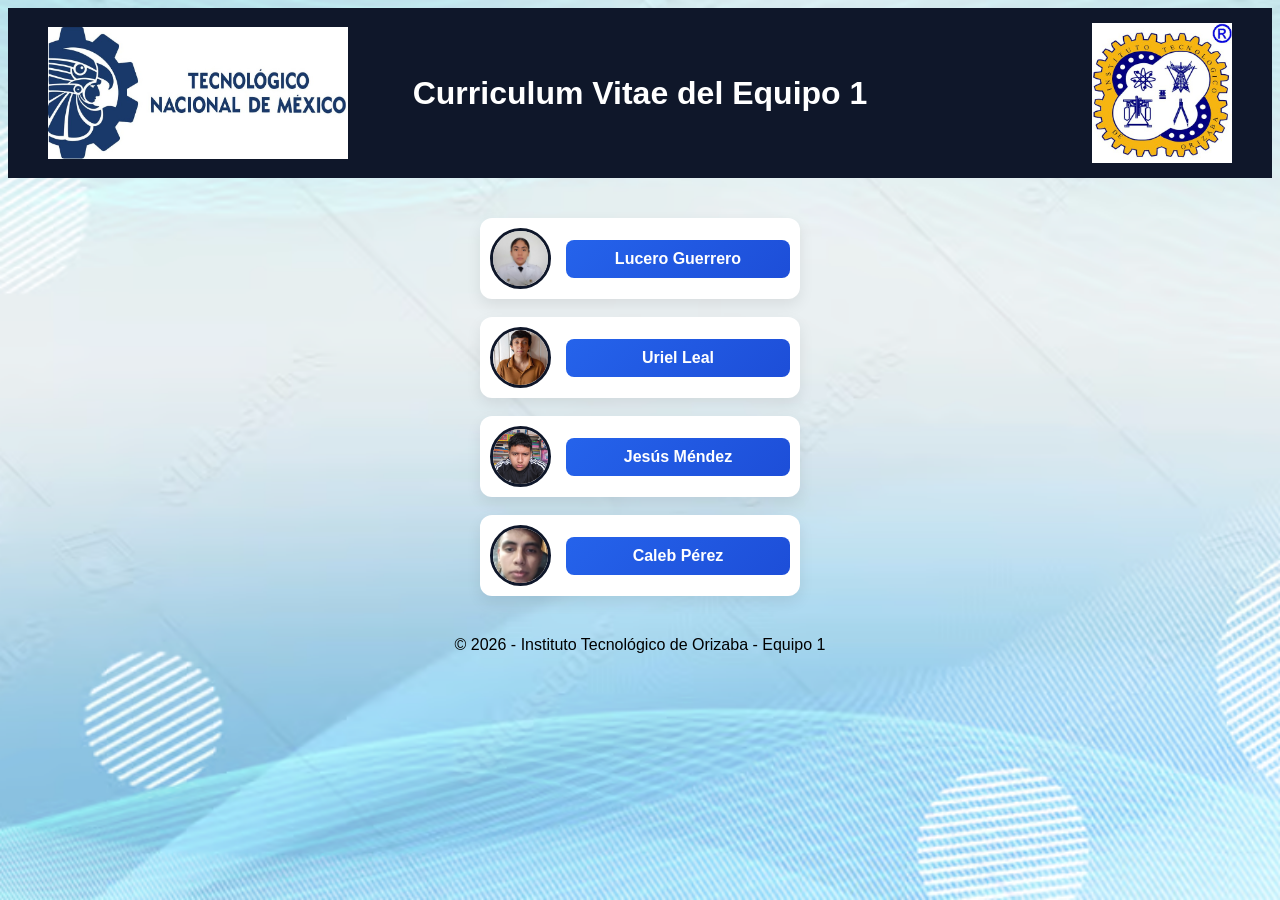
<file: index.html>
<!DOCTYPE html>
<html lang="es">
<head>
    <meta charset="UTF-8">
    <title>CV del Equipo</title>
    <link rel="stylesheet" href="estilos.css">
</head>
<body>

<header class="encabezado">
    <img src="tecnm.jpg" alt="TecNM" class="logo-izq">

    <h1>Curriculum Vitae del Equipo 1</h1>

    <img src="ito.jpg" alt="ITO" class="logo-der">
</header>

<nav class="menu">

    <div class="item">
        <img src="lucero.jpeg" class="foto-menu">
        <a href="lucero.html">Lucero Guerrero</a>
    </div>

    <div class="item">
        <img src="uriel.jpeg" class="foto-menu">
        <a href="uriel.html">Uriel Leal</a>
    </div>

    <div class="item">
        <img src="jesus.jpg" class="foto-menu">
        <a href="jesus.html">Jesús Méndez</a>
    </div>

    <div class="item">
        <img src="caleb.jpeg" class="foto-menu">
        <a href="caleb.html">Caleb Pérez</a>
    </div>

</nav>

<footer>
    <p>© 2026 - Instituto Tecnológico de Orizaba - Equipo 1</p>
</footer>

</body>
</html>
</file>
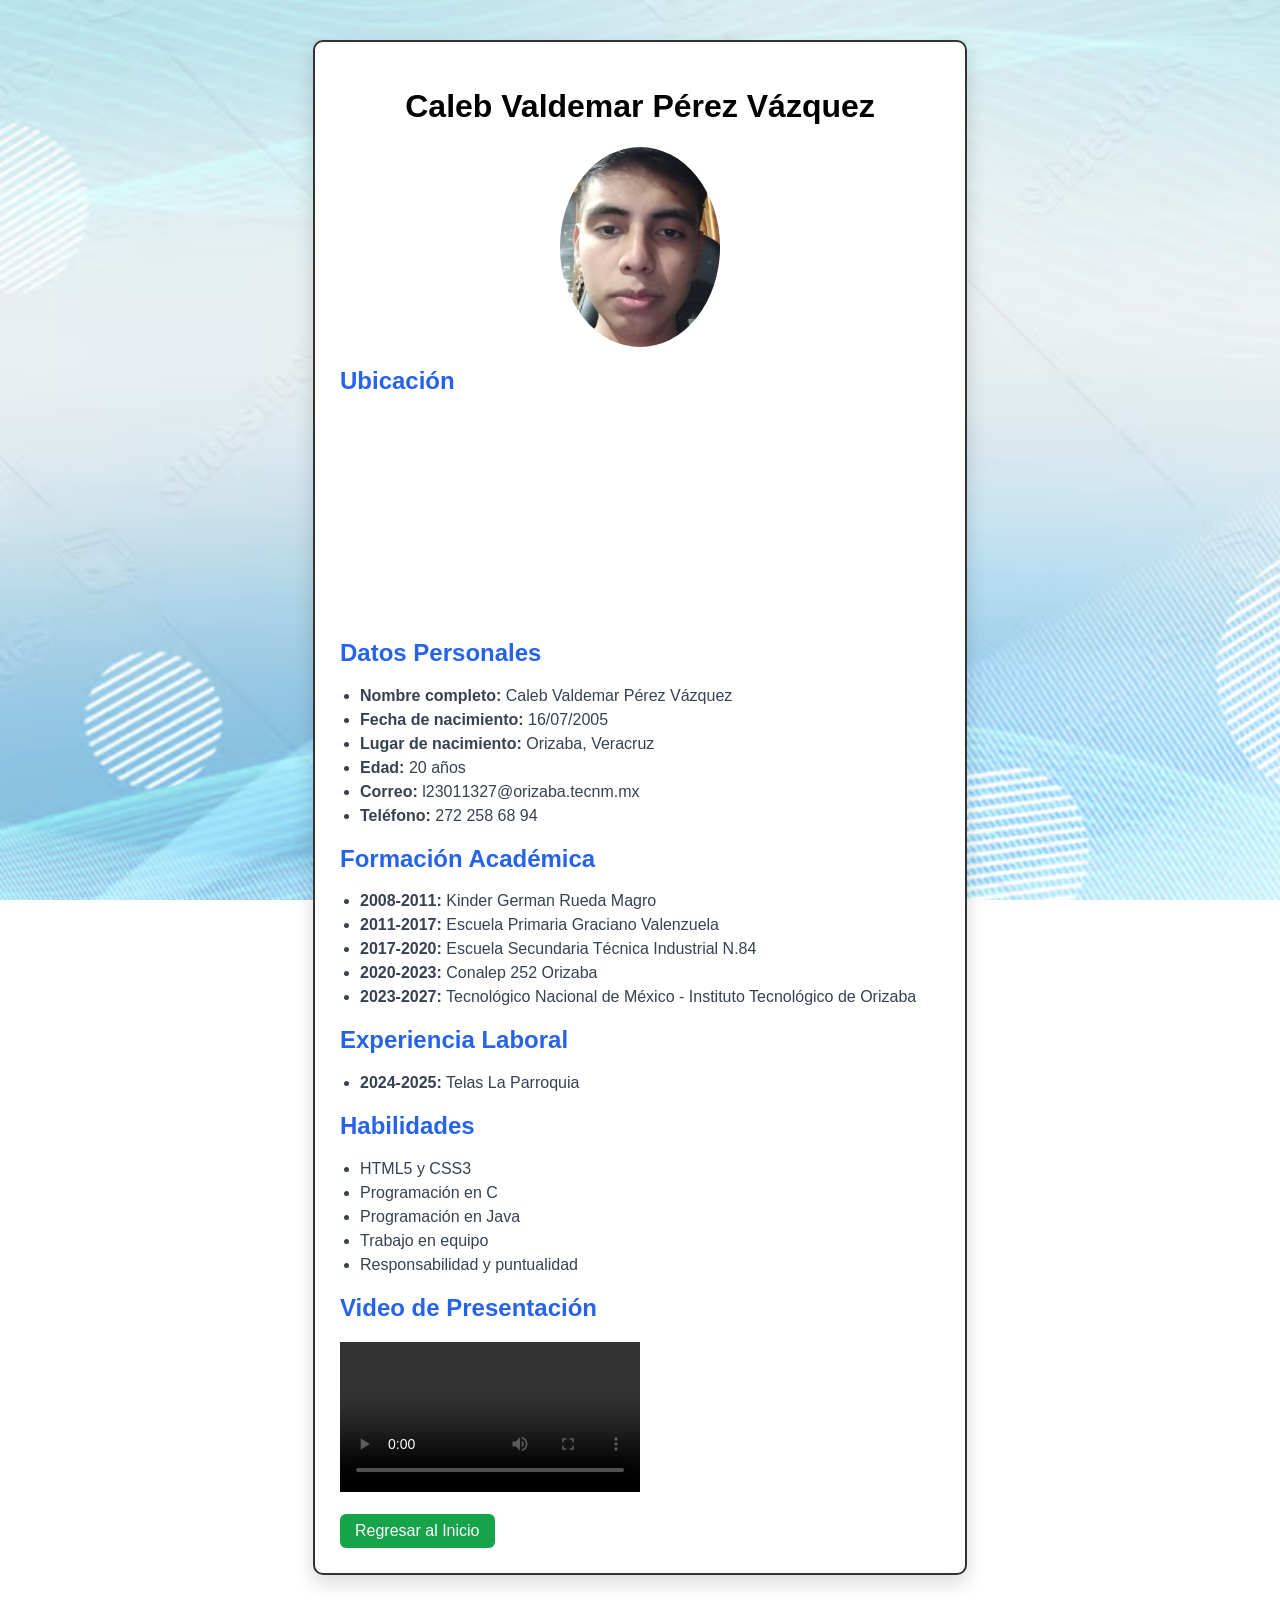
<file: caleb.html>
<!DOCTYPE html>
<html lang="es">
<head>
    <meta charset="UTF-8">
    <title>CV - Caleb Pérez</title>
    <link rel="stylesheet" href="estilos.css">
</head>
<body>

<div class="cv-container">

<h1>Caleb Valdemar Pérez Vázquez</h1>

<img src="caleb.jpeg" alt="Foto Caleb" class="foto">

<h2>Ubicación</h2>
<iframe 
    src="https://www.google.com/maps/embed?pb=!1m18!1m12!1m3!1d943.9393579055411!2d-97.10050755592123!3d18.853450358213177!2m3!1f0!2f0!3f0!3m2!1i1024!2i768!4f13.1!3m3!1m2!1s0x85c502af1e696df7%3A0x4b5aac31b21e0775!2sOte.%207-A%20264%2C%20entre%20Norte%2012A%20y%2014%2C%20Emiliano%20Zapata%2C%2094320%20Orizaba%2C%20Ver.!5e0!3m2!1ses-419!2smx!4v1772065568307!5m2!1ses-419!2smx" 
    width="300" 
    height="200" 
    style="border:0;" 
    allowfullscreen="" 
    loading="lazy" 
    referrerpolicy="no-referrer-when-downgrade">
</iframe>

<h2>Datos Personales</h2>
<ul>
    <li><strong>Nombre completo:</strong> Caleb Valdemar Pérez Vázquez</li>
    <li><strong>Fecha de nacimiento:</strong> 16/07/2005</li>
    <li><strong>Lugar de nacimiento:</strong> Orizaba, Veracruz</li>
    <li><strong>Edad:</strong> 20 años</li>
    <li><strong>Correo:</strong> l23011327@orizaba.tecnm.mx</li>
    <li><strong>Teléfono:</strong> 272 258 68 94</li>
</ul>

<h2>Formación Académica</h2>
<ul>
    <li><strong>2008-2011:</strong> Kinder German Rueda Magro</li>
    <li><strong>2011-2017:</strong> Escuela Primaria Graciano Valenzuela</li>
    <li><strong>2017-2020:</strong> Escuela Secundaria Técnica Industrial N.84</li>
    <li><strong>2020-2023:</strong> Conalep 252 Orizaba</li>
    <li><strong>2023-2027:</strong> Tecnológico Nacional de México - Instituto Tecnológico de Orizaba</li>
</ul>

<h2>Experiencia Laboral</h2>
<ul>
    <li><strong>2024-2025:</strong> Telas La Parroquia</li>
</ul>

<h2>Habilidades</h2>
<ul>
    <li>HTML5 y CSS3</li>
    <li>Programación en C</li>
    <li>Programación en Java</li>
    <li>Trabajo en equipo</li>
    <li>Responsabilidad y puntualidad</li>
</ul>

<h2>Video de Presentación</h2>
<video width="300" controls>
    <source src="caleb.mp4" type="video/mp4">
</video>

<br><br>
<a href="index.html" class="boton">Regresar al Inicio</a>

</div>

</body>
</html>
</file>
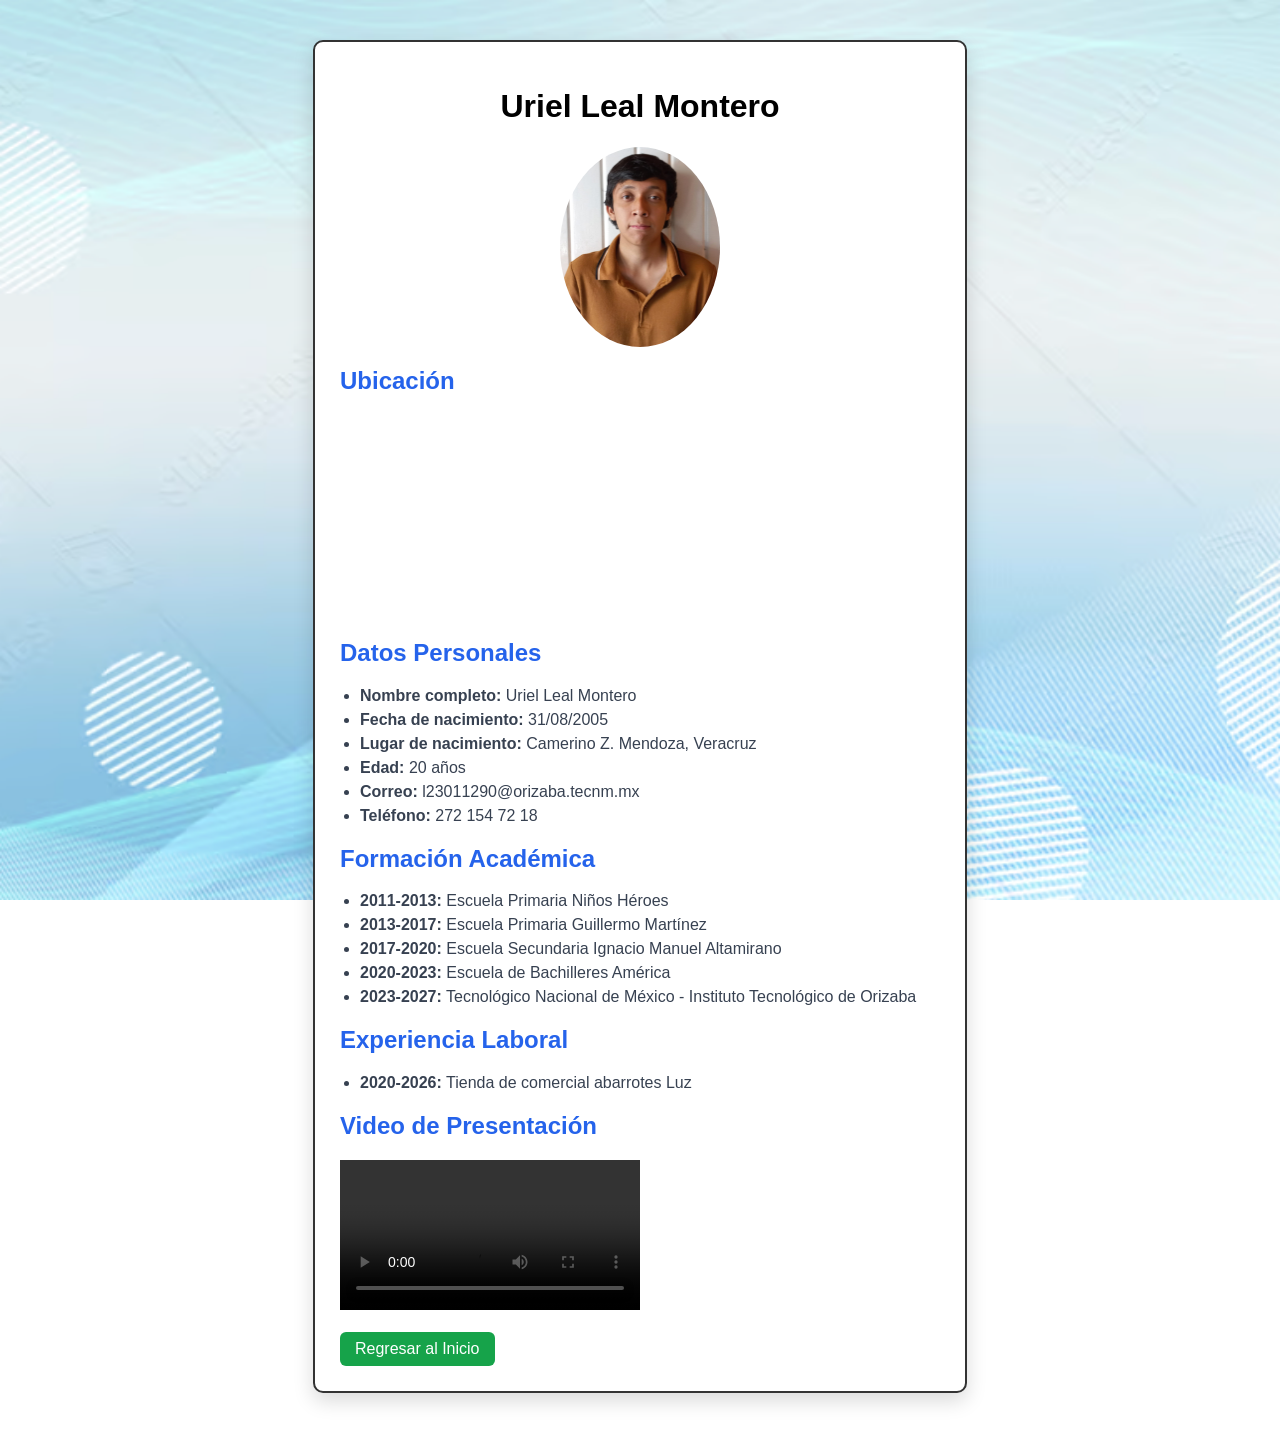
<file: uriel.html>
<!DOCTYPE html>
<html lang="es">
<head>
    <meta charset="UTF-8">
    <title>CV - Uriel Leal</title>
    <link rel="stylesheet" href="estilos.css">
</head>
<body>

<div class="cv-container">

<h1>Uriel Leal Montero</h1>

<img src="uriel.jpeg" alt="Foto Uriel" class="foto">

<h2>Ubicación</h2>
<iframe 
    src="https://www.google.com/maps/embed?pb=!1m14!1m8!1m3!1d944.2533060270645!2d-97.1878991!3d18.797564!3m2!1i1024!2i768!4f13.1!3m3!1m2!1s0x85c504704fdf12d5%3A0x1bc72f145a8ea61c!2sAv.%20Miguel%20Hidalgo%201415%2C%20Reforma%2C%2094745%20Cdad.%20Mendoza%2C%20Ver.!5e0!3m2!1ses-419!2smx!4v1772247910181!5m2!1ses-419!2smx" 
    width="300" 
    height="200" 
    style="border:0;" 
    allowfullscreen="" 
    loading="lazy" 
    referrerpolicy="no-referrer-when-downgrade">
</iframe>

<h2>Datos Personales</h2>
<ul>
    <li><strong>Nombre completo:</strong> Uriel Leal Montero</li>
    <li><strong>Fecha de nacimiento:</strong> 31/08/2005</li>
    <li><strong>Lugar de nacimiento:</strong> Camerino Z. Mendoza, Veracruz</li>
    <li><strong>Edad:</strong> 20 años</li>
    <li><strong>Correo:</strong> l23011290@orizaba.tecnm.mx</li>
    <li><strong>Teléfono:</strong> 272 154 72 18</li>
</ul>

<h2>Formación Académica</h2>
<ul>
    <li><strong>2011-2013:</strong> Escuela Primaria Niños Héroes</li>
    <li><strong>2013-2017:</strong> Escuela Primaria Guillermo Martínez</li>
    <li><strong>2017-2020:</strong> Escuela Secundaria Ignacio Manuel Altamirano</li>
    <li><strong>2020-2023:</strong> Escuela de Bachilleres América</li>
    <li><strong>2023-2027:</strong> Tecnológico Nacional de México - Instituto Tecnológico de Orizaba</li>
</ul>

<h2>Experiencia Laboral</h2>
<ul>
    <li><strong>2020-2026:</strong> Tienda de comercial abarrotes Luz</li>
</ul>

<h2>Video de Presentación</h2>
<video width="300" controls>
    <source src="uriel.mp4" type="video/mp4">
</video>

<br><br>
<a href="index.html" class="boton">Regresar al Inicio</a>

</div>

</body>
</html>
</file>
<file: estilos.css>
body {
    font-family: Arial, sans-serif;
    background-image: url("fondo.jpg"); /* ruta de tu imagen */
    background-size: cover;       /* que cubra toda la pantalla */
    background-position: center;  /* centrada */
    background-repeat: no-repeat; /* que no se repita */
    background-attachment: fixed; /* efecto fijo elegante */
    text-align: center;
}

header {
    background-color: #0f172a; /* azul oscuro elegante */
    color: white;
    padding: 20px;
}

.menu {
    width: 320px;
    margin: 40px auto;
}

.item {
    display: flex;
    align-items: center;
    gap: 15px;
    margin: 18px 0;
    padding: 10px;
    background-color: white;
    border-radius: 12px;
    box-shadow: 0 6px 15px rgba(0,0,0,0.08);
    transition: 0.3s;
}

.item:hover {
    transform: translateY(-4px);
    box-shadow: 0 10px 20px rgba(0,0,0,0.15);
}

.foto-menu {
    width: 55px;
    height: 55px;
    border-radius: 50%;
    object-fit: cover;
    border: 3px solid #0f172a;
}

.item a {
    flex: 1;
    padding: 10px;
    background: linear-gradient(135deg, #2563eb, #1d4ed8);
    color: white;
    text-decoration: none;
    border-radius: 8px;
    text-align: center;
    font-weight: bold;
    transition: 0.3s;
}

.item a:hover {
    background: linear-gradient(135deg, #1e40af, #1e3a8a);
}

h2 {
    color: #2563eb;
}

ul {
    list-style: none;
    padding: 0;
}

li {
    margin: 6px 0;
    color: #374151;
}

.boton {
    display: inline-block;
    padding: 8px 15px;
    background-color: #16a34a;
    color: white;
    text-decoration: none;
    border-radius: 6px;
}

.boton:hover {
    background-color: #15803d;
}

.foto {
    display: block;
    margin: 20px auto;
    width: 160px;
    height: 200px;
    object-fit: cover;
    border-radius: 50%;
}

.encabezado {
    display: flex;
    align-items: center;
    justify-content: space-between;
    background-color: #0f172a;
    color: white;
    padding: 15px 40px;
    position: relative; /* necesario */
}

/* Centrado REAL del texto */
.encabezado h1 {
    position: absolute;
    left: 50%;
    transform: translateX(-50%);
    margin: 0;
}

.logo-izq {
    width: 300px;
    height: auto;
}

.logo-der {
    width: 140px;
    height: auto;
}

.cv-container {
    width: 600px;
    margin: 40px auto;   /* lo centra */
    padding: 25px;
    background-color: white;
    border: 2px solid #333;
    border-radius: 10px;
    box-shadow: 0 8px 20px rgba(0,0,0,0.15);
    text-align: left; /* texto alineado como CV real */
}

/* Ajustar listas */
.cv-container ul {
    list-style-type: disc;
    margin-left: 20px;
}

.cv-container h1 {
    text-align: center;
}
</file>
